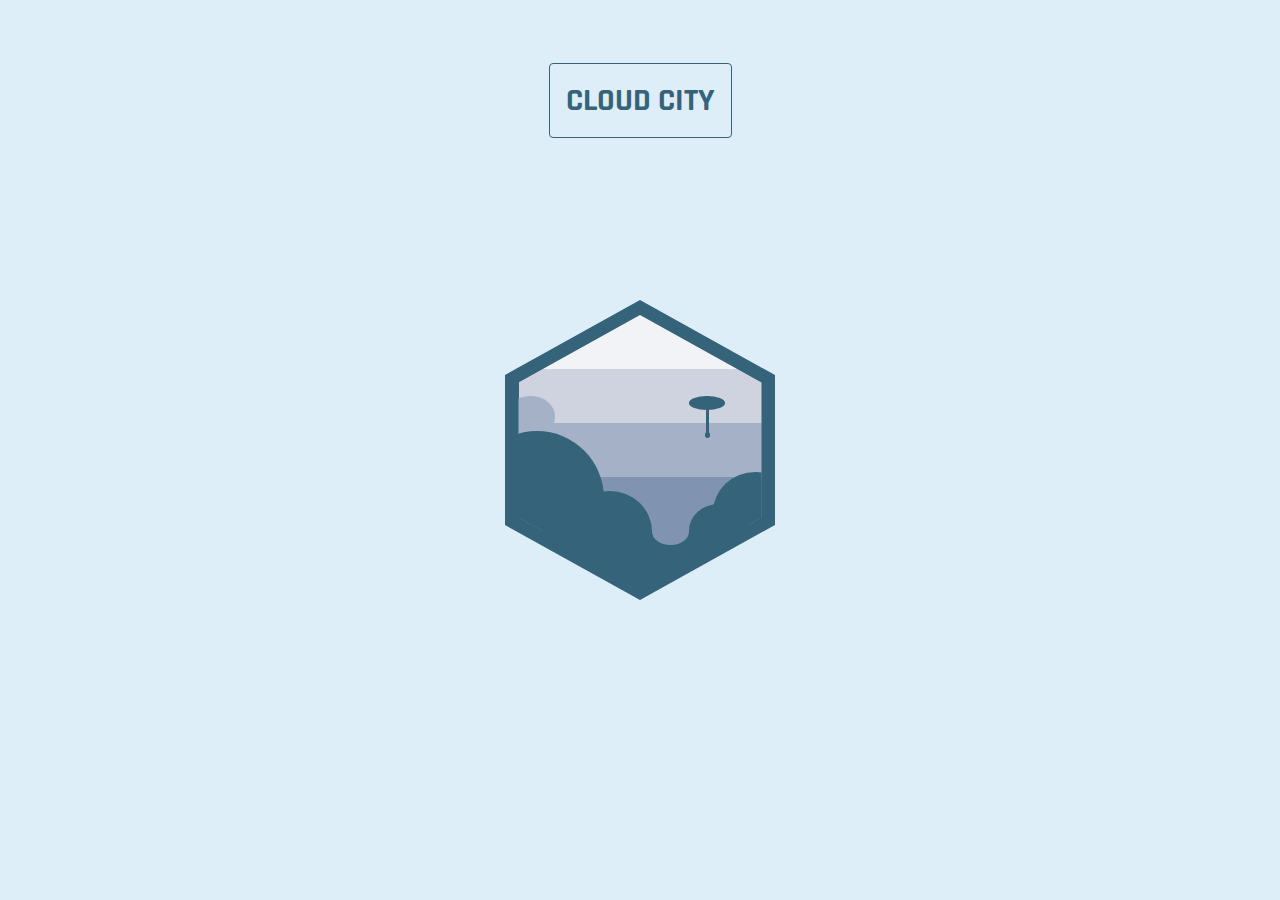
<file: cloud-city/index.html>
<!DOCTYPE html>

<html lang="en">

  <head>
    <!-- Meta Tags -->
    <meta charset="UTF-8">
    <meta name="viewport" content="width=device-width, initial-scale=1.0">
    <meta http-equiv="X-UA-Compatible" content="ie=edge">

    <!-- Custom CSS -->
    <link rel="stylesheet" type="text/css" href="styles.css">

    <!-- Google Fonts -->
    <link href="https://fonts.googleapis.com/css?family=Rajdhani:300" rel="stylesheet">

    <title>Cloud City</title>
  </head>

  <body>

      <h3><span>Cloud City</span></h3>

      <div class="box">
        <div class="outer-hexagon">
          <div class="inner-hexagon">
            <div class="row-one"></div>
            <div class="row-two"></div>
            <div class="row-three"></div>
            <div class="row-four"></div>
            <div class="details">
              <div class="small-light-circle-left"></div>
              <div class="big-dark-circle-left"></div>
              <div class="medium-dark-circle-left"></div>
              <div class="medium-dark-circle-right"></div>
              <div class="small-dark-circle-right"></div>
              <div class="circle-light-blend"></div>
              <div class="floating-city-top"></div>
              <div class="floating-city-shaft"></div>
              <div class="floating-city-bottom"></div>
            </div>
          </div>
        </div>
      </div>
    
  </body>

</html>
</file>
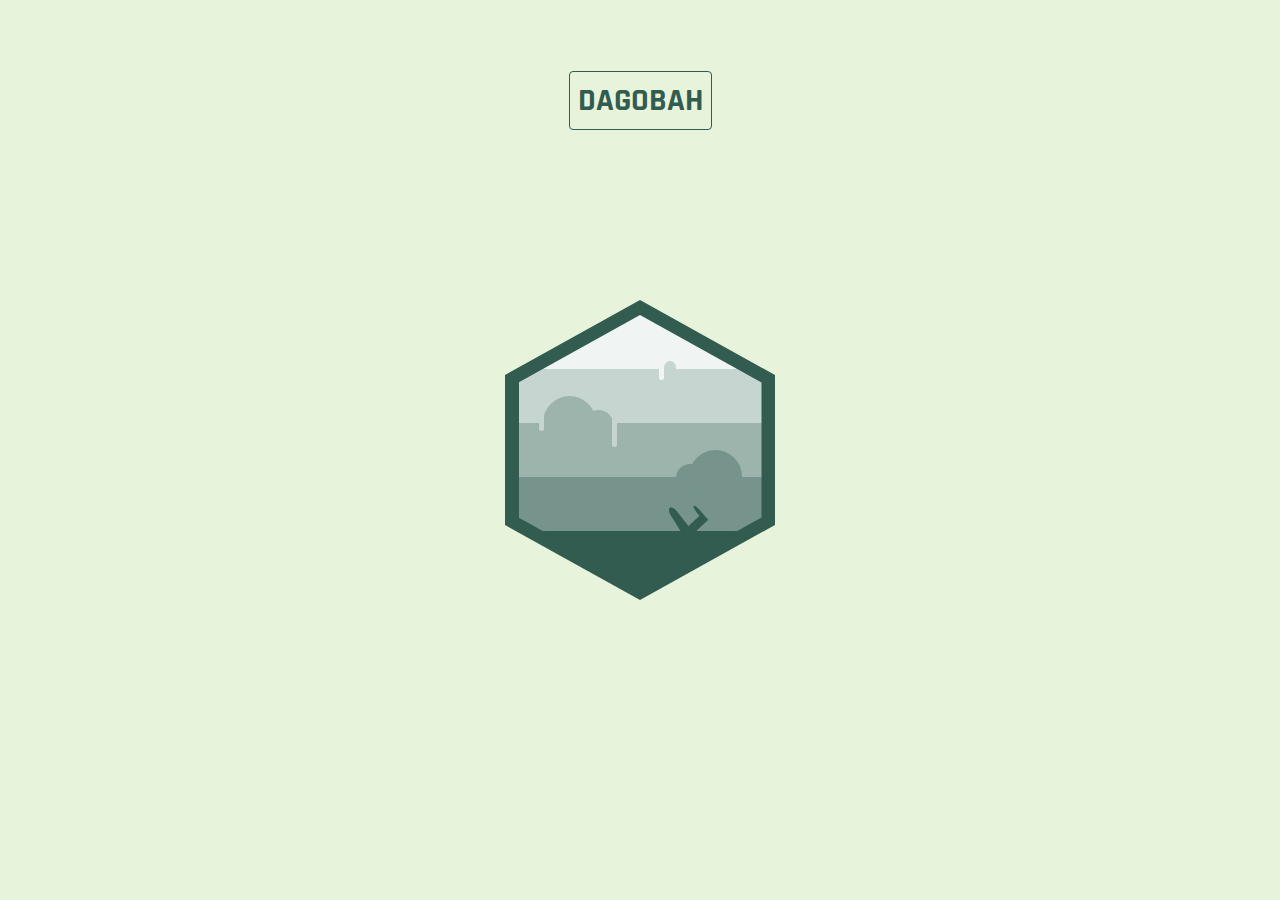
<file: dagobah/index.html>
<!DOCTYPE html>

<html lang="en">

  <head>
    <!-- Meta Tags -->
    <meta charset="UTF-8">
    <meta name="viewport" content="width=device-width, initial-scale=1.0">
    <meta http-equiv="X-UA-Compatible" content="ie=edge">

    <!-- Custom CSS -->
    <link rel="stylesheet" type="text/css" href="styles.css">

    <!-- Google Fonts -->
    <link href="https://fonts.googleapis.com/css?family=Rajdhani:300" rel="stylesheet">
    
    <title>Dagobah</title>
  </head>

  <body>

    <h3><span>Dagobah</span></h3>

    <div class="box">
      <div class="outer-hexagon">
        <div class="inner-hexagon">
          <div class="row-one"></div>
          <div class="row-two"></div>
          <div class="row-three"></div>
          <div class="row-four"></div>
          <div class="details">
            <div class="row-two-circle"></div>
            <div class="row-two-blend"></div>
            <div class="row-three-medium-circle"></div>
            <div class="row-three-small-circle"></div>
            <div class="row-three-blend-left"></div>
            <div class="row-three-blend-middle"></div>
            <div class="row-four-medium-circle"></div>
            <div class="row-four-small-circle"></div>
            <div class="x-wing-body"></div>
            <div class="x-wing-wing"></div>
            <div class="x-wing-torpedo"></div>
          </div>
        </div>
      </div>
    </div>
    
  </body>

</html>
</file>
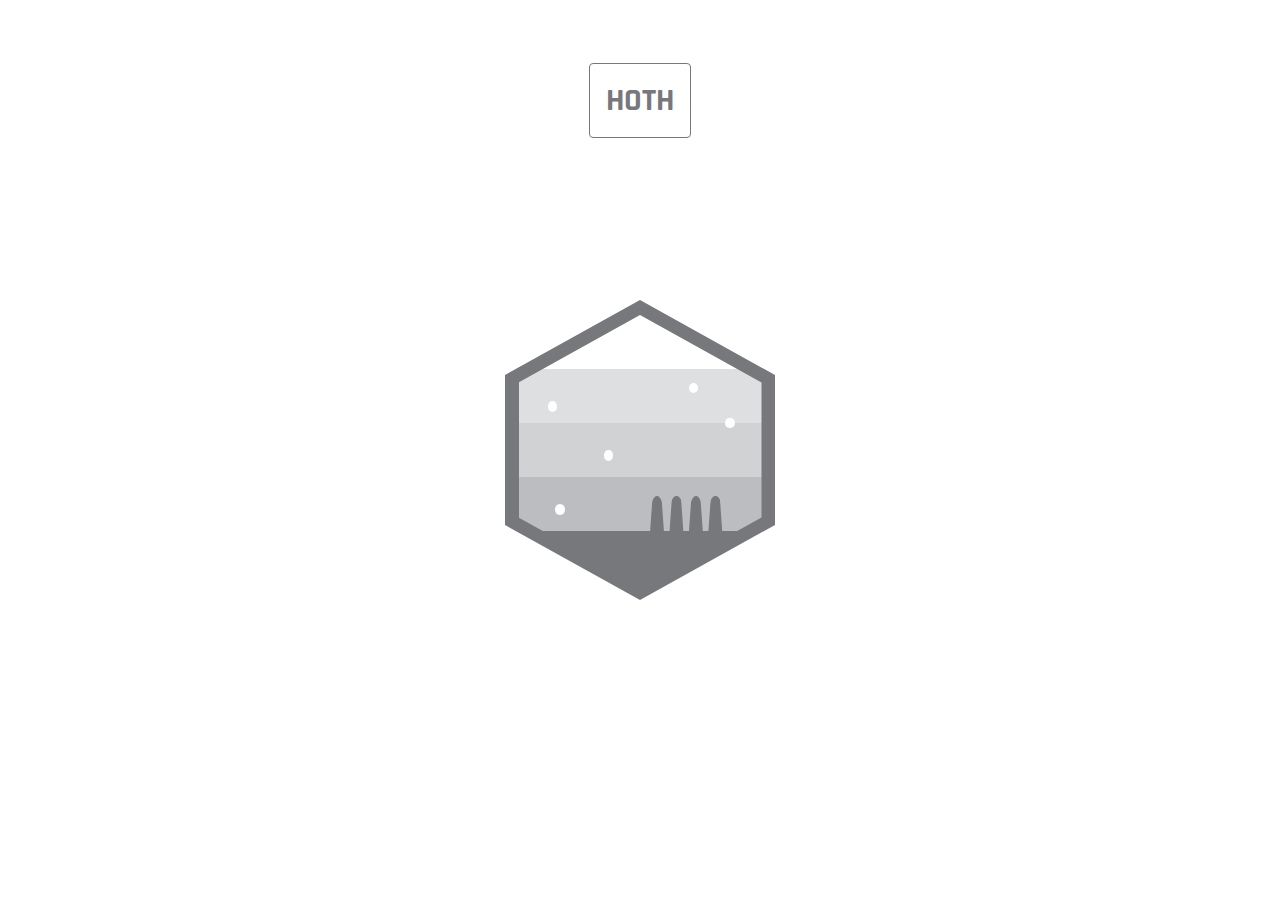
<file: hoth/index.html>
<!DOCTYPE html>

<html lang="en">

  <head>
    <!-- Meta Tags -->
    <meta charset="UTF-8">
    <meta name="viewport" content="width=device-width, initial-scale=1.0">
    <meta http-equiv="X-UA-Compatible" content="ie=edge">

    <!-- Custom CSS -->
    <link rel="stylesheet" type="text/css" href="styles.css">

    <!-- Google Fonts -->
    <link href="https://fonts.googleapis.com/css?family=Rajdhani:300" rel="stylesheet">

    <title>Hoth</title>
  </head>

  <body>

      <h3><span>Hoth</span></h3>

      <div class="box">
        <div class="outer-hexagon">
          <div class="inner-hexagon">
            <div class="row-one"></div>
            <div class="row-two"></div>
            <div class="row-three"></div>
            <div class="row-four"></div>
            <div class="details">
              <div class="mountain mtn-one"></div>
              <div class="mountain mtn-two"></div>
              <div class="mountain mtn-three"></div>
              <div class="mountain mtn-four"></div>
              <div class="star star-one"></div>
              <div class="star star-two"></div>
              <div class="star star-three"></div>
              <div class="star star-four"></div>
              <div class="star star-five"></div>
            </div>
          </div>
        </div>
      </div>
    
  </body>

</html>
</file>
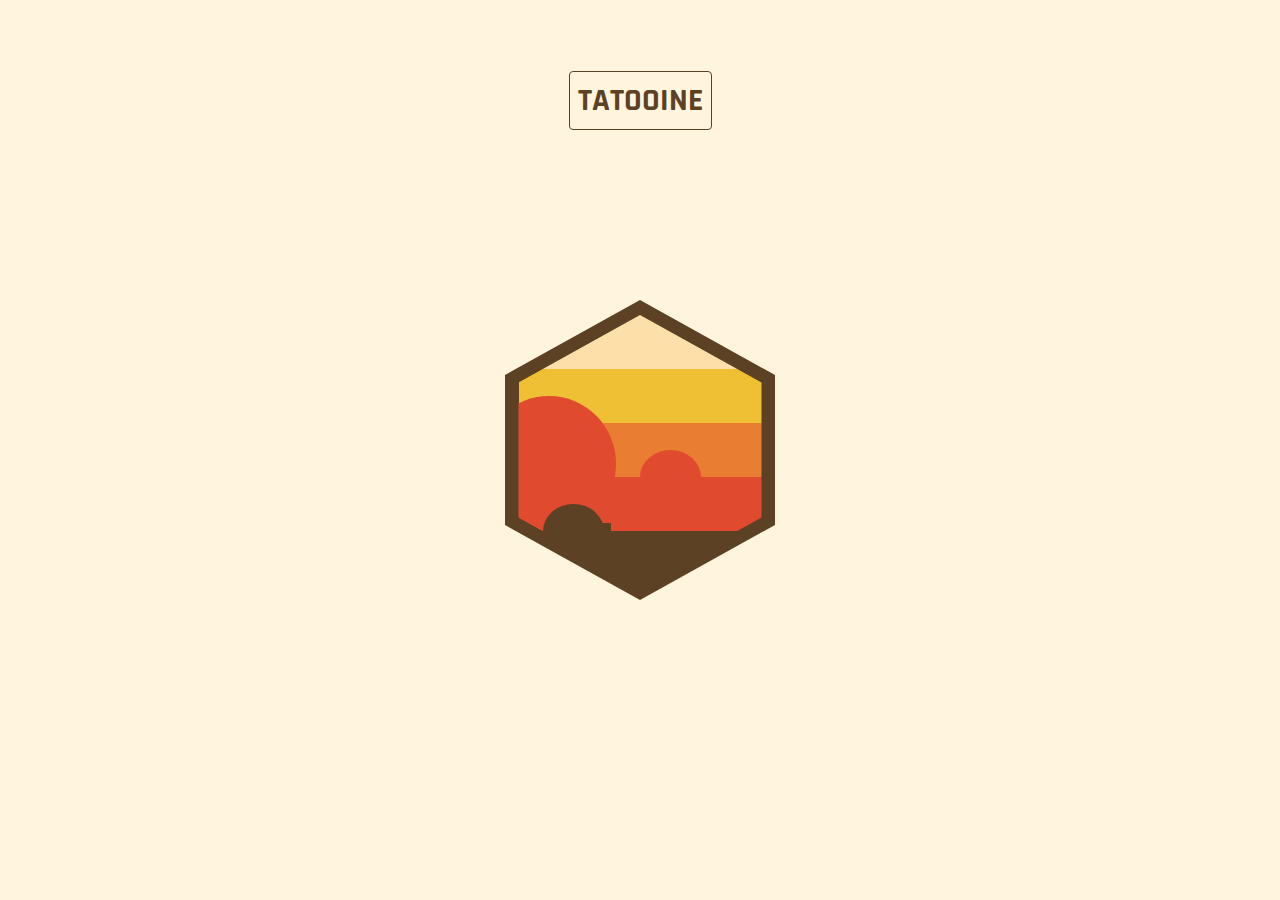
<file: tatooine/index.html>
<!DOCTYPE html>

<html lang="en">

  <head>
    <!-- Meta Tags -->
    <meta charset="UTF-8">
    <meta name="viewport" content="width=device-width, initial-scale=1.0">
    <meta http-equiv="X-UA-Compatible" content="ie=edge">

    <!-- Custom CSS -->
    <link rel="stylesheet" type="text/css" href="styles.css">

    <!-- Google Fonts -->
    <link href="https://fonts.googleapis.com/css?family=Rajdhani:300" rel="stylesheet">
    
    <title>Tatooine</title>
  </head>

  <body>

    <h3><span>Tatooine</span></h3>

    <div class="box">
      <div class="outer-hexagon">
        <div class="inner-hexagon">
          <div class="row-one"></div>
          <div class="row-two"></div>
          <div class="row-three"></div>
          <div class="row-four"></div>
          <div class="details">
            <div class="big-circle"></div>
            <div class="small-circle"></div>
            <div class="hut-circle"></div>
            <div class="hut-entrance"></div>
          </div>
        </div>
      </div>
    </div>
    
  </body>

</html>
</file>
<file: cloud-city/styles.css>
* {
  margin: 0;
  padding: 0;
}

body {
  background-color: #ddeef8;
}

h3 {
  text-align: center;
  font-family: 'Rajdhani', Arial, sans-serif;
  text-transform: uppercase;
  font-size: 2rem;
  padding: 1rem;
  margin-top: 4rem;
  color: #35637a;
}

h3 span {
  border: solid 0.1rem #35637a;
  border-radius: 0.25rem;
  padding: 1rem;
}

.box {
  position: absolute;
  top: 50%;
  left: 50%;
  height: 18.75rem;
  width: 16.875rem;
  margin-top: -9.375rem;
  margin-left: -8.4375rem;
}

.outer-hexagon {
  position: absolute;
  height: 100%;
  width: 100%;
  background-color: #35637a;
  -webkit-clip-path: polygon(50% 0%, 100% 25%, 100% 75%, 50% 100%, 0% 75%, 0% 25%);
  clip-path: polygon(50% 0%, 100% 25%, 100% 75%, 50% 100%, 0% 75%, 0% 25%);
}

.inner-hexagon {
  position: absolute;
  top: 5%;
  left: 5%;
  height: 90%;
  width: 90%;
  background-color: #35637a;
  -webkit-clip-path: polygon(50% 0%, 100% 25%, 100% 75%, 50% 100%, 0% 75%, 0% 25%);
  clip-path: polygon(50% 0%, 100% 25%, 100% 75%, 50% 100%, 0% 75%, 0% 25%);
}

.inner-hexagon .row-one {
  position: absolute;
  height: 20%;
  width: 100%;
  background-color: #f1f3f7;
}

.inner-hexagon .row-two {
  position: absolute;
  top: 20%;
  height: 20%;
  width: 100%;
  background-color: #ced3df;
}

.inner-hexagon .row-three {
  position: absolute;
  top: 40%;
  height: 20%;
  width: 100%;
  background-color: #a4b1c6;
}

.inner-hexagon .row-four {
  position: absolute;
  top: 60%;
  height: 20%;
  width: 100%;
  background-color: #8094b1;
}

.details .small-light-circle-left {
  position: absolute;
  top: 30%;
  left: -5%;
  height: 15%;
  width: 20%;
  background-color: #a4b1c6;
  border-radius: 50%;
}

.details .big-dark-circle-left {
  position: absolute;
  top: 43%;
  left: -20%;
  height: 50%;
  width: 55%;
  background-color: #35637a;
  border-radius: 50%;
}

.details .medium-dark-circle-left {
  position: absolute;
  top: 65%;
  left: 20%;
  height: 30%;
  width: 35%;
  background-color: #35637a;
  border-radius: 50%;
}

.details .medium-dark-circle-right {
  position: absolute;
  top: 58%;
  left: 80%;
  height: 30%;
  width: 35%;
  background-color: #35637a;
  border-radius: 50%;
}

.details .small-dark-circle-right {
  position: absolute;
  top: 70%;
  left: 70%;
  height: 20%;
  width: 25%;
  background-color: #35637a;
  border-radius: 50%;
}

.details .circle-light-blend {
  position: absolute;
  top: 75%;
  left: 55%;
  height: 10%;
  width: 15%;
  background-color: #8094b1;
  border-radius: 50%;
}

.details .floating-city-top {
  position: absolute;
  top: 30%;
  left: 70%;
  height: 5%;
  width: 15%;
  background-color: #35637a;
  border-radius: 50%;
}

.details .floating-city-shaft {
  position: absolute;
  top: 30%;
  left: 77%;
  height: 15%;
  width: 1.5%;
  background-color: #35637a;
}

.details .floating-city-bottom {
  position: absolute;
  top: 43.5%;
  left: 76.75%;
  height: 2%;
  width: 2%;
  background-color: #35637a;
  border-radius: 50%;
}
</file>
<file: dagobah/styles.css>
* {
  margin: 0;
  padding: 0;
}

body {
  background-color: #e8f3dc;
}

h3 {
  text-align: center;
  font-family: 'Rajdhani', Arial, sans-serif;
  text-transform: uppercase;
  font-size: 2rem;
  padding: 1rem;
  margin-top: 4rem;
  color: #335c50;
}

h3 span {
  border: solid 0.1rem #335c50;
  border-radius: 0.25rem;
  padding: 0.5rem;
}

.box {
  position: absolute;
  top: 50%;
  left: 50%;
  height: 18.75rem;
  width: 16.875rem;
  margin-top: -9.375rem;
  margin-left: -8.4375rem;
}

.outer-hexagon {
  position: absolute;
  height: 100%;
  width: 100%;
  background-color: #335c50;
  -webkit-clip-path: polygon(50% 0%, 100% 25%, 100% 75%, 50% 100%, 0% 75%, 0% 25%);
  clip-path: polygon(50% 0%, 100% 25%, 100% 75%, 50% 100%, 0% 75%, 0% 25%);
}

.inner-hexagon {
  position: absolute;
  top: 5%;
  left: 5%;
  height: 90%;
  width: 90%;
  background-color: #335c50;
  -webkit-clip-path: polygon(50% 0%, 100% 25%, 100% 75%, 50% 100%, 0% 75%, 0% 25%);
  clip-path: polygon(50% 0%, 100% 25%, 100% 75%, 50% 100%, 0% 75%, 0% 25%);
}

.inner-hexagon .row-one {
  position: absolute;
  height: 20%;
  width: 100%;
  background-color: #f0f4f3;
}

.inner-hexagon .row-two {
  position: absolute;
  top: 20%;
  height: 20%;
  width: 100%;
  background-color: #c7d5d1;
}

.inner-hexagon .row-three {
  position: absolute;
  top: 40%;
  height: 20%;
  width: 100%;
  background-color: #9db4ac;
}

.inner-hexagon .row-four {
  position: absolute;
  top: 60%;
  height: 20%;
  width: 100%;
  background-color: #76948b;
}

.details .row-two-circle {
  position: absolute;
  top: 17%;
  left: 60%;
  height: 5%;
  width: 5%;
  background-color: #c7d5d1;
  border-radius: 50%;
}

.details .row-two-blend {
  position: absolute;
  top: 17%;
  left: 58%;
  height: 7%;
  width: 2%;
  background-color: #f0f4f3;
  border-bottom-left-radius: 0.5rem;
  border-bottom-right-radius: 0.5rem;
}

.details .row-three-medium-circle {
  position: absolute;
  top: 30%;
  left: 10%;
  height: 20%;
  width: 22%;
  background-color: #9db4ac;
  border-radius: 50%;
}

.details .row-three-small-circle {
  position: absolute;
  top: 35%;
  left: 27%;
  height: 10%;
  width: 12%;
  background-color: #9db4ac;
  border-radius: 50%;
}

.details .row-three-blend-left {
  position: absolute;
  top: 34%;
  left: 8.5%;
  height: 9%;
  width: 2%;
  background-color: #c7d5d1;
  border-bottom-left-radius: 0.5rem;
  border-bottom-right-radius: 0.5rem;
}

.details .row-three-blend-middle {
  position: absolute;
  top: 34%;
  left: 38.5%;
  height: 15%;
  width: 2%;
  background-color: #c7d5d1;
  border-bottom-left-radius: 0.5rem;
  border-bottom-right-radius: 0.5rem;
}

.details .row-four-medium-circle {
  position: absolute;
  top: 50%;
  left: 70%;
  height: 20%;
  width: 22%;
  background-color: #76948b;
  border-radius: 50%;
}

.details .row-four-small-circle {
  position: absolute;
  top: 55%;
  left: 65%;
  height: 10%;
  width: 12%;
  background-color: #76948b;
  border-radius: 50%;
}

.details .x-wing-body {
  background-color: #335c50;
  position: absolute;
  top: 70%;
  left: 65%;
  height: 15%;
  width: 4.5%;
  border-top-left-radius: 50%;
  border-top-right-radius: 50%;
  -webkit-clip-path: polygon(20% 0%, 80% 0%, 100% 100%, 0% 100%);
  clip-path: polygon(20% 0%, 80% 0%, 100% 100%, 0% 100%);
  transform: rotate(-35deg);
}

.details .x-wing-wing {
  background-color: #335c50;
  position: absolute;
  top: 73%;
  left: 71%;
  height: 10%;
  width: 3.5%;
  border-top-right-radius: 0.05rem;
  transform: rotate(47deg);
}

.details .x-wing-torpedo {
  background-color: #335c50;
  position: absolute;
  top: 70%;
  left: 74%;
  height: 7%;
  width: 1.5%;
  border-radius: 50%;
  transform: rotate(-40deg);
}
</file>
<file: hoth/styles.css>
* {
  margin: 0;
  padding: 0;
}

body {
  background-color: #ffffff;
}

h3 {
  text-align: center;
  font-family: 'Rajdhani', Arial, sans-serif;
  text-transform: uppercase;
  font-size: 2rem;
  padding: 1rem;
  margin-top: 4rem;
  color: #77787b;
}

h3 span {
  border: solid 0.1rem #77787b;
  border-radius: 0.25rem;
  padding: 1rem;
}

.box {
  position: absolute;
  top: 50%;
  left: 50%;
  height: 18.75rem;
  width: 16.875rem;
  margin-top: -9.375rem;
  margin-left: -8.4375rem;
}

.outer-hexagon {
  position: absolute;
  height: 100%;
  width: 100%;
  background-color: #77787b;
  -webkit-clip-path: polygon(50% 0%, 100% 25%, 100% 75%, 50% 100%, 0% 75%, 0% 25%);
  clip-path: polygon(50% 0%, 100% 25%, 100% 75%, 50% 100%, 0% 75%, 0% 25%);
}

.inner-hexagon {
  position: absolute;
  top: 5%;
  left: 5%;
  height: 90%;
  width: 90%;
  background-color: #77787b;
  -webkit-clip-path: polygon(50% 0%, 100% 25%, 100% 75%, 50% 100%, 0% 75%, 0% 25%);
  clip-path: polygon(50% 0%, 100% 25%, 100% 75%, 50% 100%, 0% 75%, 0% 25%);
}

.inner-hexagon .row-one {
  position: absolute;
  height: 20%;
  width: 100%;
  background-color: #ffffff;
}

.inner-hexagon .row-two {
  position: absolute;
  top: 20%;
  height: 20%;
  width: 100%;
  background-color: #dedfe0;
}

.inner-hexagon .row-three {
  position: absolute;
  top: 40%;
  height: 20%;
  width: 100%;
  background-color: #d1d2d4;
}

.inner-hexagon .row-four {
  position: absolute;
  top: 60%;
  height: 20%;
  width: 100%;
  background-color: #bcbdc0;
}

.details .mountain {
  position: absolute;
  top: 67%;
  background-color: #77787b;
  height: 15%;
  width: 6%;
  border-top-left-radius: 50%;
  border-top-right-radius: 50%;
  -webkit-clip-path: polygon(20% 0%, 80% 0%, 100% 100%, 0% 100%);
  clip-path: polygon(20% 0%, 80% 0%, 100% 100%, 0% 100%);
}

.details .mountain.mtn-one {
  position: absolute;
  left: 54%;
}

.details .mountain.mtn-two {
  position: absolute;
  left: 62%;
}

.details .mountain.mtn-three {
  position: absolute;
  left: 70%;
}

.details .mountain.mtn-four {
  position: absolute;
  left: 78%;
}

.details .star {
  position: absolute;
  height: 4%;
  width: 4%;
  background-color: #ffffff;
  border-radius: 50%;
}

.details .star-one {
  top: 25%;
  left: 70%;
}

.details .star-two {
  top: 32%;
  left: 12%;
}

.details .star-three {
  top: 38%;
  left: 85%;
}

.details .star-four {
  top: 50%;
  left: 35%;
}

.details .star-five {
  top: 70%;
  left: 15%;
}
</file>
<file: tatooine/styles.css>
* {
  margin: 0;
  padding: 0;
}

body {
  background-color: #fff5de;
}

h3 {
  text-align: center;
  font-family: 'Rajdhani', Arial, sans-serif;
  text-transform: uppercase;
  font-size: 2rem;
  padding: 1rem;
  margin-top: 4rem;
  color: #5d4124;
}

h3 span {
  border: solid 0.1rem #5d4124;
  border-radius: 0.25rem;
  padding: 0.5rem;
}

.box {
  position: absolute;
  top: 50%;
  left: 50%;
  height: 18.75rem;
  width: 16.875rem;
  margin-top: -9.375rem;
  margin-left: -8.4375rem;
}

.outer-hexagon {
  position: absolute;
  height: 100%;
  width: 100%;
  background-color: #5d4124;
  -webkit-clip-path: polygon(50% 0%, 100% 25%, 100% 75%, 50% 100%, 0% 75%, 0% 25%);
  clip-path: polygon(50% 0%, 100% 25%, 100% 75%, 50% 100%, 0% 75%, 0% 25%);
}

.inner-hexagon {
  position: absolute;
  top: 5%;
  left: 5%;
  height: 90%;
  width: 90%;
  background-color: #5d4124;
  -webkit-clip-path: polygon(50% 0%, 100% 25%, 100% 75%, 50% 100%, 0% 75%, 0% 25%);
  clip-path: polygon(50% 0%, 100% 25%, 100% 75%, 50% 100%, 0% 75%, 0% 25%);
}

.inner-hexagon .row-one {
  position: absolute;
  height: 20%;
  width: 100%;
  background-color: #fde0a9;
}

.inner-hexagon .row-two {
  position: absolute;
  top: 20%;
  height: 20%;
  width: 100%;
  background-color: #efc034;
}

.inner-hexagon .row-three {
  position: absolute;
  top: 40%;
  height: 20%;
  width: 100%;
  background-color: #e97e32;
}

.inner-hexagon .row-four {
  position: absolute;
  top: 60%;
  height: 20%;
  width: 100%;
  background-color: #e04b30;
}

.details .big-circle {
  position: absolute;
  top: 30%;
  left: -15%;
  height: 50%;
  width: 55%;
  background-color: #e04b30;
  border-radius: 50%;
}

.details .small-circle {
  position: absolute;
  top: 50%;
  left: 50%;
  height: 20%;
  width: 25%;
  background-color: #e04b30;
  border-radius: 50%;
}

.details .hut-circle {
  position: absolute;
  top: 70%;
  left: 10%;
  height: 20%;
  width: 25%;
  background-color: #5d4124;
  border-radius: 50%;
}

.details .hut-entrance {
  position: absolute;
  top: 77%;
  left: 33%;
  height: 5%;
  width: 5%;
  background-color: #5d4124;
}
</file>
